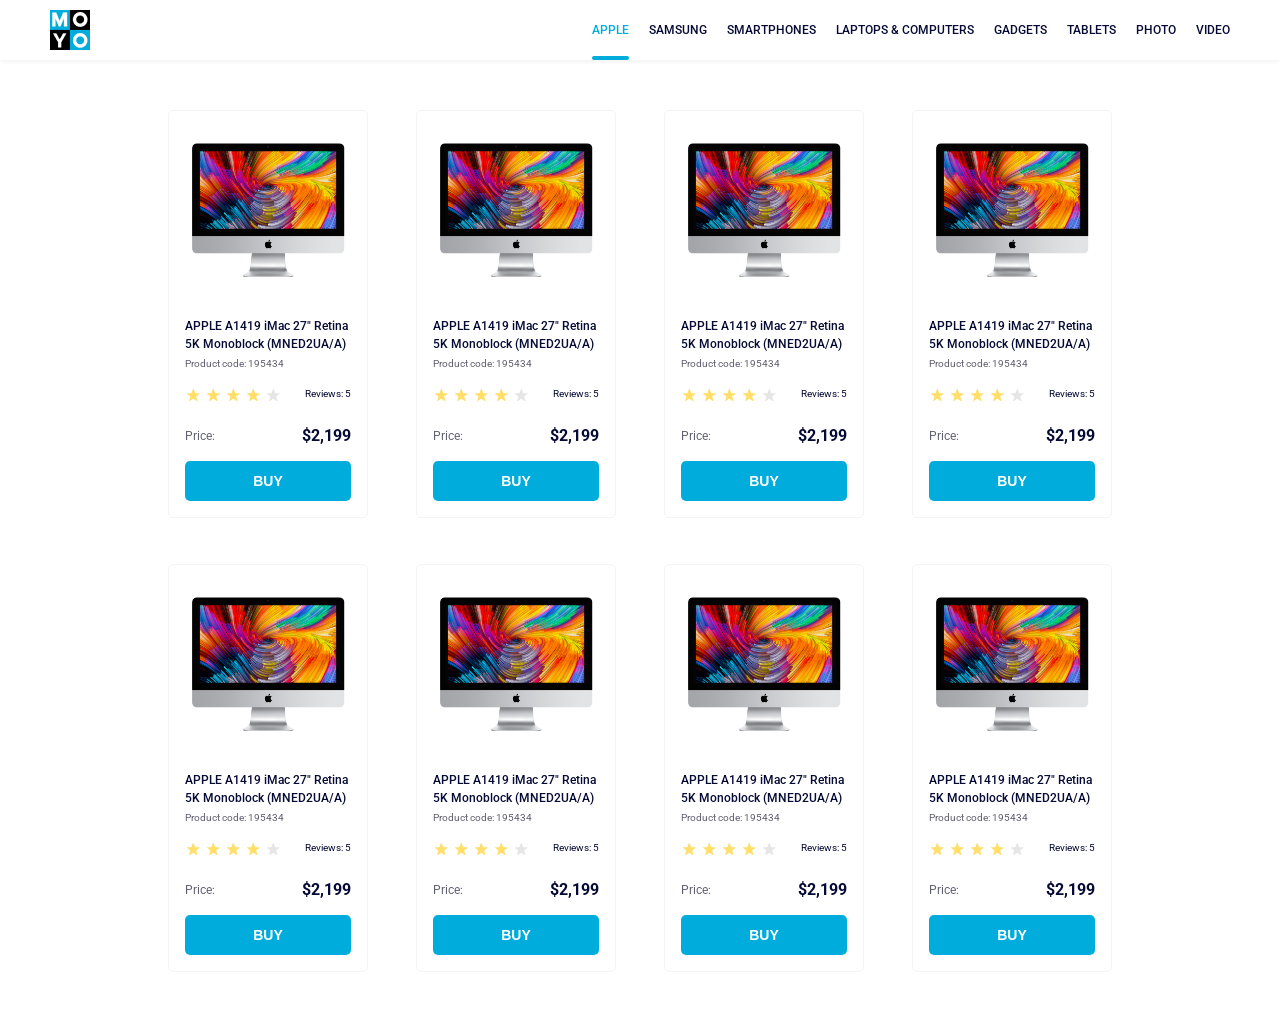
<file: index.html>
<!doctype html><html lang="en" class="page"><head><meta charset="utf-8"><meta name="viewport" content="width=device-width, initial-scale=1.0"><title>Catalog</title><link rel="preconnect" href="https://fonts.gstatic.com"><link href="https://fonts.googleapis.com/css2?family=Roboto:wght@400;500;700&display=swap" rel="stylesheet"><link rel="stylesheet" href="index.2dbe6611.css"></head><body>   <header class="header"> <a href="#" class="header__logo"> <img src="logo.eddae0ff.png" alt="Moyo logo picture"> </a> <nav class="nav"> <ul class="nav__list"> <li class="nav__item"> <a href="/apple" class="is-active nav__link"> Apple </a> </li> <li class="nav__item"> <a href="/samsung" class="nav__link"> Samsung </a> </li> <li class="nav__item"> <a href="/smartphones" class="nav__link"> Smartphones </a> </li> <li class="nav__item"> <a href="/laptops-and-computers" class="nav__link" data-qa="nav-hover"> Laptops & Computers </a> </li> <li class="nav__item"> <a href="/gadgets" class="nav__link"> Gadgets </a> </li> <li class="nav__item"> <a href="/tablets" class="nav__link"> Tablets </a> </li> <li class="nav__item"> <a href="/photo" class="nav__link"> Photo </a> </li> <li class="nav__item"> <a href="/video" class="nav__link"> Video </a> </li> </ul> </nav> </header>  <main> <section class="catalog page__catalog"> <article class="card" data-qa="card"> <img class="card__image" src="imac.202c52ff.jpeg" alt="APPLE A1419 iMac 27' image"> <h2 class="card__title"> APPLE A1419 iMac 27" Retina 5K Monoblock (MNED2UA/A) </h2> <p class="card__code">Product code: 195434</p> <div class="card__review"> <div class="card__stars stars stars--4"> <div class="stars__star"></div> <div class="stars__star"></div> <div class="stars__star"></div> <div class="stars__star"></div> <div class="stars__star"></div> </div> <p class="card__review-count">Reviews: 5</p> </div> <p class="card__price"> <span class="card__price-title">Price:</span> <span class="card__price-value">$2,199</span> </p> <button class="card__buy" data-qa="card-hover"> Buy </button> </article> <article class="card"> <img class="card__image" src="imac.202c52ff.jpeg" alt="APPLE A1419 iMac 27' image"> <h2 class="card__title"> APPLE A1419 iMac 27" Retina 5K Monoblock (MNED2UA/A) </h2> <p class="card__code">Product code: 195434</p> <div class="card__review"> <div class="card__stars stars stars--4"> <div class="stars__star"></div> <div class="stars__star"></div> <div class="stars__star"></div> <div class="stars__star"></div> <div class="stars__star"></div> </div> <p class="card__review-count">Reviews: 5</p> </div> <p class="card__price"> <span class="card__price-title">Price:</span> <span class="card__price-value">$2,199</span> </p> <button class="card__buy">Buy</button> </article> <article class="card"> <img class="card__image" src="imac.202c52ff.jpeg" alt="APPLE A1419 iMac 27' image"> <h2 class="card__title"> APPLE A1419 iMac 27" Retina 5K Monoblock (MNED2UA/A) </h2> <p class="card__code">Product code: 195434</p> <div class="card__review"> <div class="card__stars stars stars--4"> <div class="stars__star"></div> <div class="stars__star"></div> <div class="stars__star"></div> <div class="stars__star"></div> <div class="stars__star"></div> </div> <p class="card__review-count">Reviews: 5</p> </div> <p class="card__price"> <span class="card__price-title">Price:</span> <span class="card__price-value">$2,199</span> </p> <button class="card__buy">Buy</button> </article> <article class="card"> <img class="card__image" src="imac.202c52ff.jpeg" alt="APPLE A1419 iMac 27' image"> <h2 class="card__title"> APPLE A1419 iMac 27" Retina 5K Monoblock (MNED2UA/A) </h2> <p class="card__code">Product code: 195434</p> <div class="card__review"> <div class="card__stars stars stars--4"> <div class="stars__star"></div> <div class="stars__star"></div> <div class="stars__star"></div> <div class="stars__star"></div> <div class="stars__star"></div> </div> <p class="card__review-count">Reviews: 5</p> </div> <p class="card__price"> <span class="card__price-title">Price:</span> <span class="card__price-value">$2,199</span> </p> <button class="card__buy">Buy</button> </article> <article class="card"> <img class="card__image" src="imac.202c52ff.jpeg" alt="APPLE A1419 iMac 27' image"> <h2 class="card__title"> APPLE A1419 iMac 27" Retina 5K Monoblock (MNED2UA/A) </h2> <p class="card__code">Product code: 195434</p> <div class="card__review"> <div class="card__stars stars stars--4"> <div class="stars__star"></div> <div class="stars__star"></div> <div class="stars__star"></div> <div class="stars__star"></div> <div class="stars__star"></div> </div> <p class="card__review-count">Reviews: 5</p> </div> <p class="card__price"> <span class="card__price-title">Price:</span> <span class="card__price-value">$2,199</span> </p> <button class="card__buy">Buy</button> </article> <article class="card"> <img class="card__image" src="imac.202c52ff.jpeg" alt="APPLE A1419 iMac 27' image"> <h2 class="card__title"> APPLE A1419 iMac 27" Retina 5K Monoblock (MNED2UA/A) </h2> <p class="card__code">Product code: 195434</p> <div class="card__review"> <div class="card__stars stars stars--4"> <div class="stars__star"></div> <div class="stars__star"></div> <div class="stars__star"></div> <div class="stars__star"></div> <div class="stars__star"></div> </div> <p class="card__review-count">Reviews: 5</p> </div> <p class="card__price"> <span class="card__price-title">Price:</span> <span class="card__price-value">$2,199</span> </p> <button class="card__buy">Buy</button> </article> <article class="card"> <img class="card__image" src="imac.202c52ff.jpeg" alt="APPLE A1419 iMac 27' image"> <h2 class="card__title"> APPLE A1419 iMac 27" Retina 5K Monoblock (MNED2UA/A) </h2> <p class="card__code">Product code: 195434</p> <div class="card__review"> <div class="card__stars stars stars--4"> <div class="stars__star"></div> <div class="stars__star"></div> <div class="stars__star"></div> <div class="stars__star"></div> <div class="stars__star"></div> </div> <p class="card__review-count">Reviews: 5</p> </div> <p class="card__price"> <span class="card__price-title">Price:</span> <span class="card__price-value">$2,199</span> </p> <button class="card__buy">Buy</button> </article> <article class="card"> <img class="card__image" src="imac.202c52ff.jpeg" alt="APPLE A1419 iMac 27' image"> <h2 class="card__title"> APPLE A1419 iMac 27" Retina 5K Monoblock (MNED2UA/A) </h2> <p class="card__code">Product code: 195434</p> <div class="card__review"> <div class="card__stars stars stars--4"> <div class="stars__star"></div> <div class="stars__star"></div> <div class="stars__star"></div> <div class="stars__star"></div> <div class="stars__star"></div> </div> <p class="card__review-count">Reviews: 5</p> </div> <p class="card__price"> <span class="card__price-title">Price:</span> <span class="card__price-value">$2,199</span> </p> <button class="card__buy">Buy</button> </article> </section> </main> </body></html>
</file>
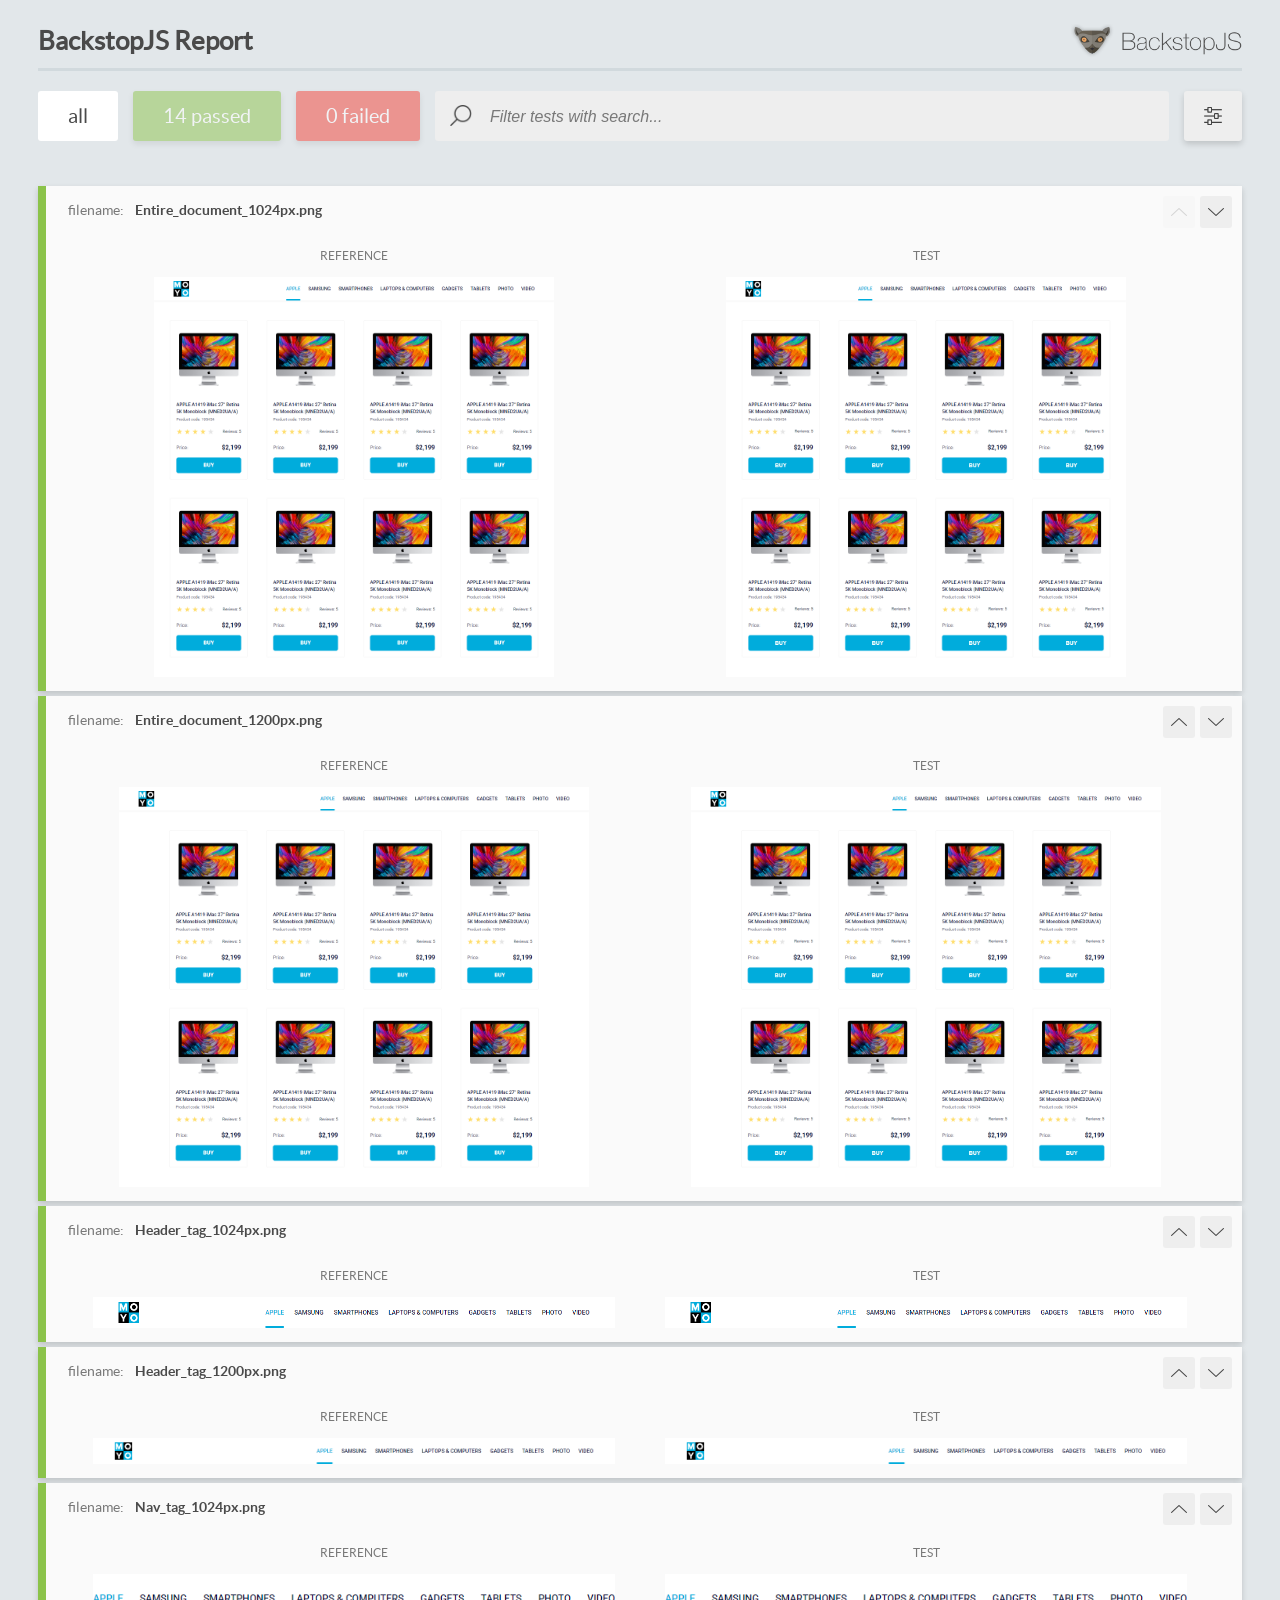
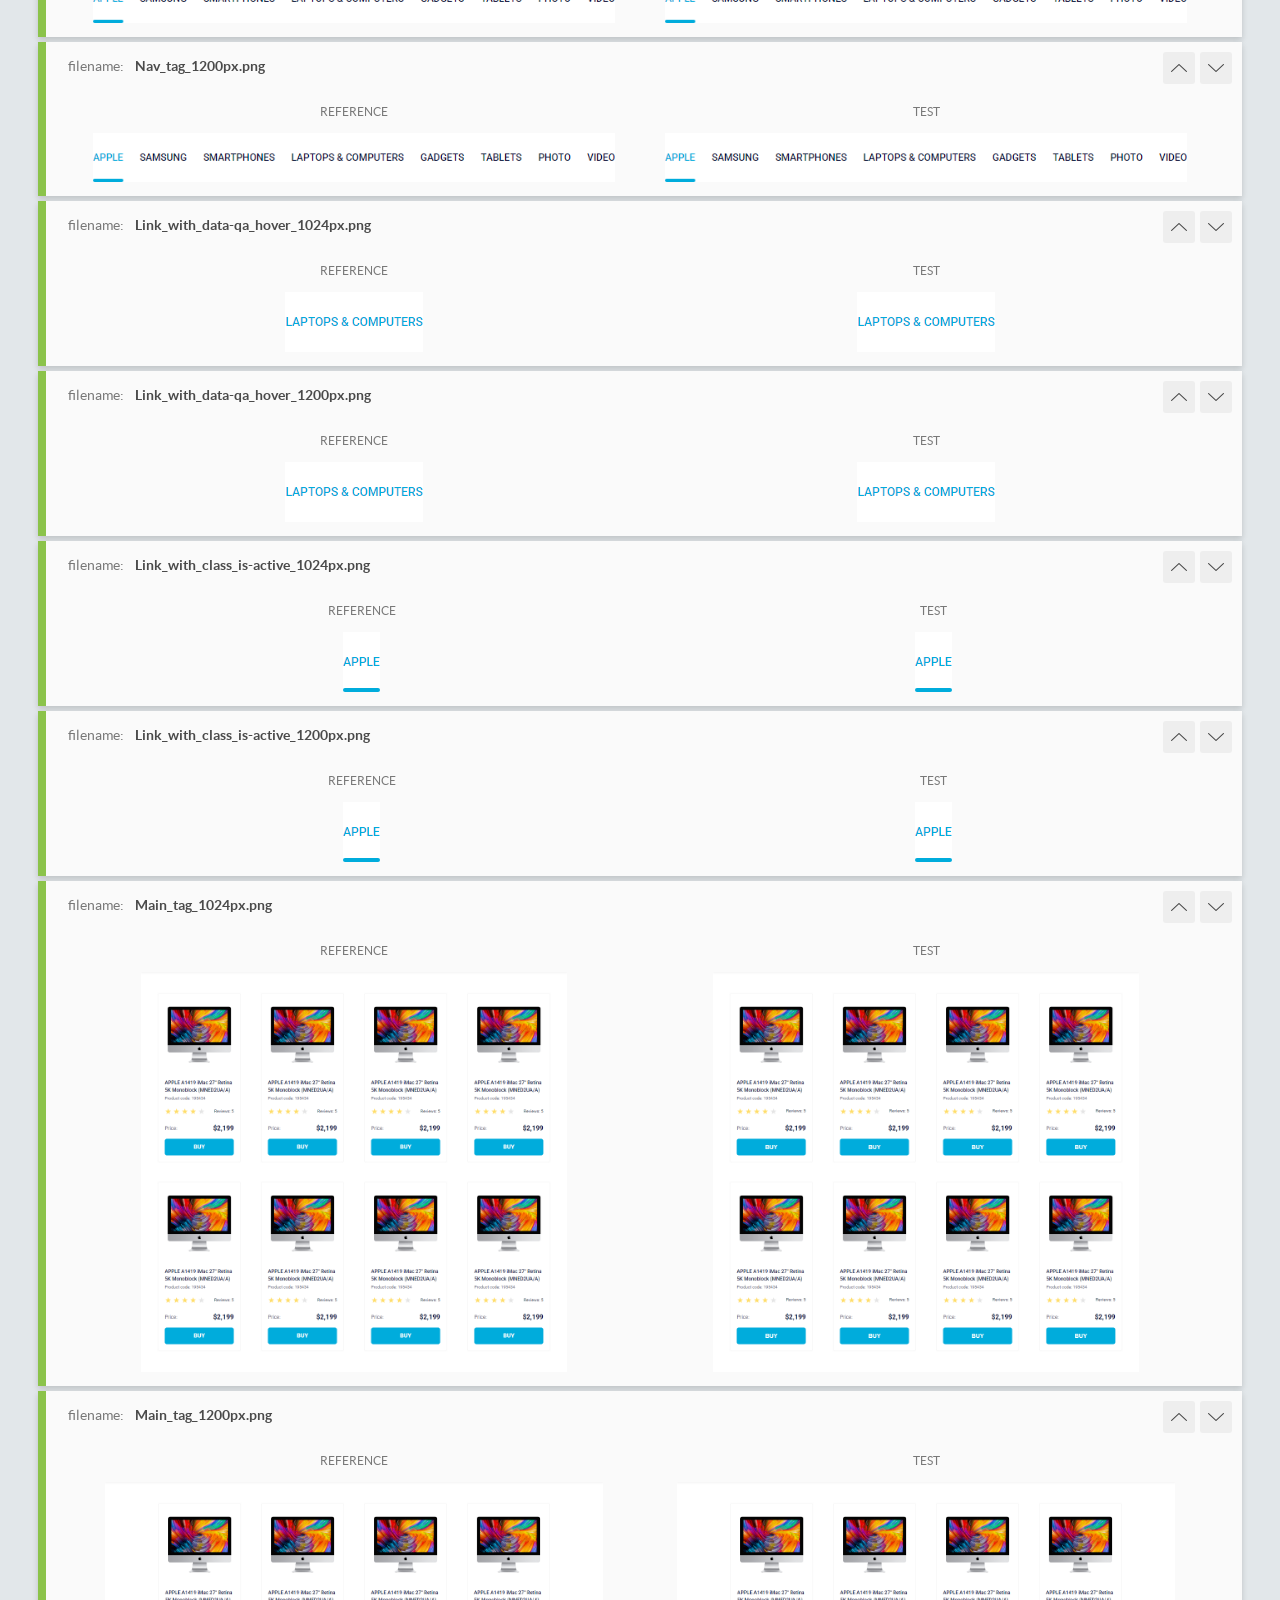
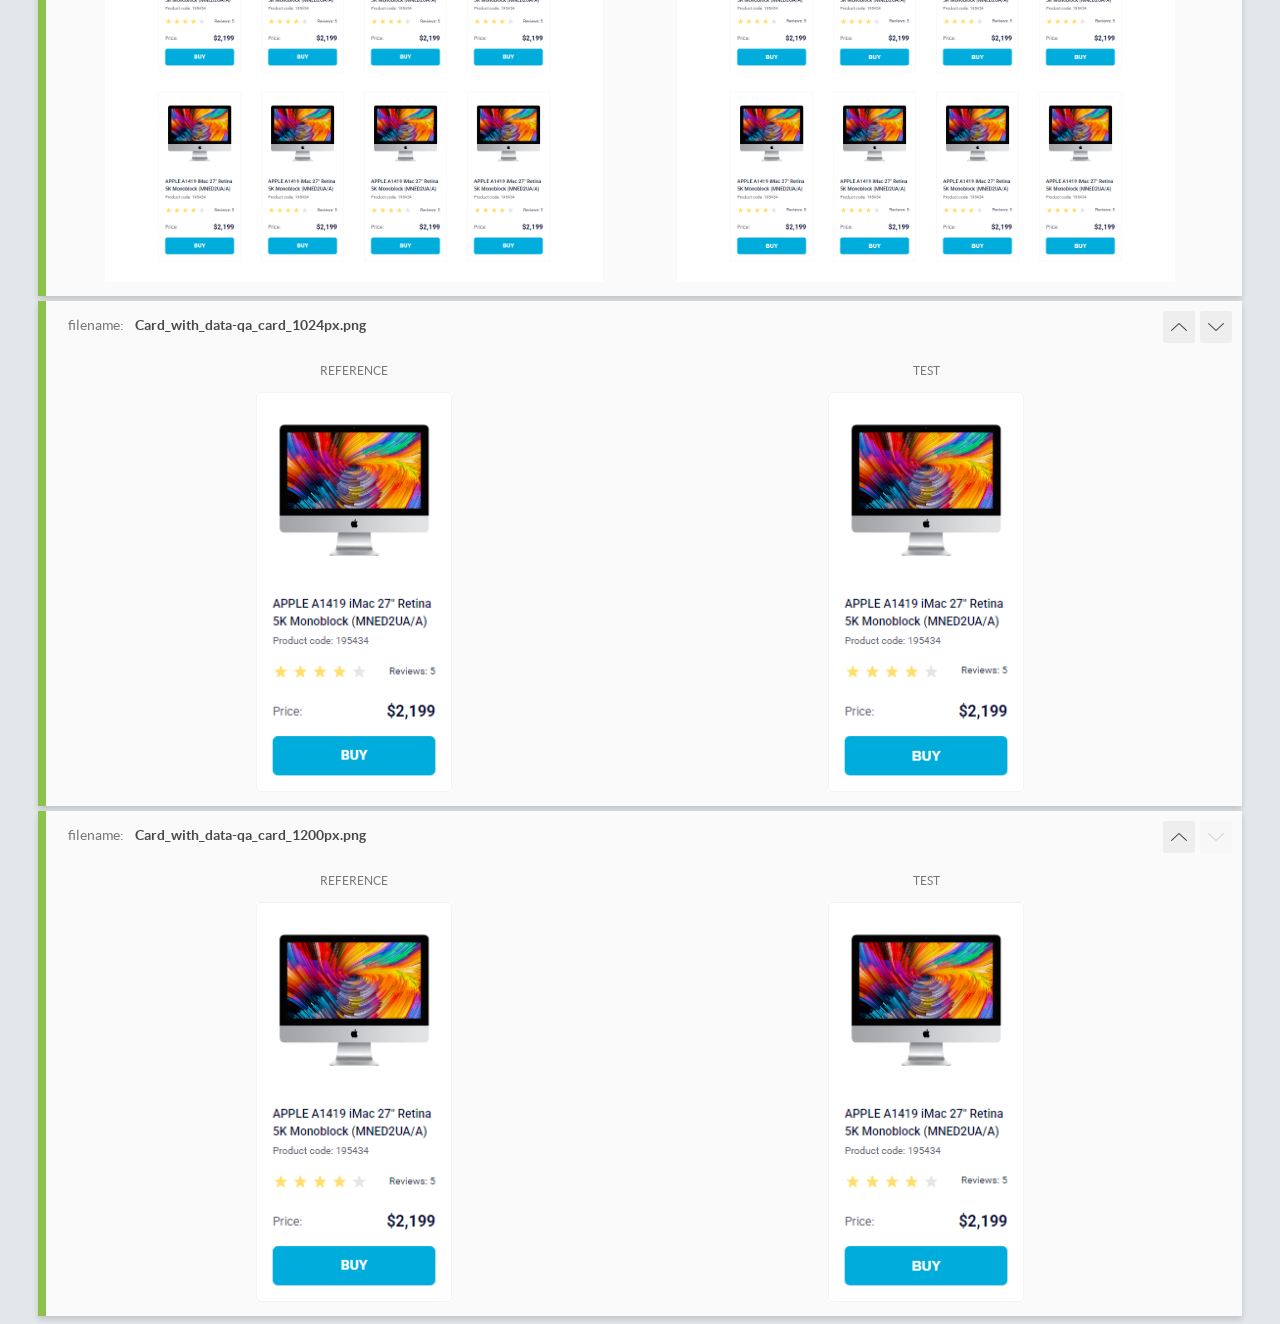
<file: report/html_report/index.html>
<!DOCTYPE html>
<html>
  <head>
    <meta charset="utf-8">
    <!-- Disable Cache -->
    <meta http-equiv="Cache-Control" content="no-cache, no-store, must-revalidate">
    <meta http-equiv="Pragma" content="no-cache">
    <meta http-equiv="Expires" content="0">

    <title>BackstopJS Report</title>

    <style>
      @font-face {
          font-family: 'latoregular';
          src: url('./assets/fonts/lato-regular-webfont.woff2') format('woff2'),
              url('./assets/fonts/lato-regular-webfont.woff') format('woff');
          font-weight: 400;
          font-style: normal;
      }
      @font-face {
          font-family: 'latobold';
          src: url('./assets/fonts/lato-bold-webfont.woff2') format('woff2'),
              url('./assets/fonts/lato-bold-webfont.woff') format('woff');
          font-weight: 700;
          font-style: normal;
      }

      .ReactModal__Body--open {
          overflow: hidden;
      }
      .ReactModal__Body--open .header {
        display: none;
      }

    </style>
  </head>
  <body style="background-color: #E2E7EA">
    <div id="root">

    </div>
    <script>
      function report (report) { // eslint-disable-line no-unused-vars
        window.tests = report;
      }
    </script>
    <script src="config.js"></script>
    <script src="index_bundle.js"></script>
  </body>
</html>
</file>
<file: index.2dbe6611.css>
html{box-sizing:border-box;margin:0;padding:0;font-family:Roboto,Arial,sans-serif}body,header,ul,li,a,li:after,a:after{box-sizing:inherit}ul{margin:0;padding:0;list-style:none}a{text-decoration:none}p,h1,h2,body{box-sizing:border-box;margin:0;padding:0}.page__catalog{margin-inline:auto}.header{justify-content:space-between;align-items:center;width:100%;padding:0 50px;display:flex;box-shadow:0 2px 4px #0000000d}.header__logo{width:40px;height:40px}.nav__list{display:none}@media (width>=768px){.nav__list{display:flex}}.nav__link{text-transform:uppercase;padding:22.5px 0;font-size:12px;font-weight:500;line-height:15px;transition:all .3s;display:inline-block;position:relative}.nav__item:not(:last-child){margin-right:20px}.nav__link:link{color:#060b35}.nav__link:hover,.nav__link.is-active{color:#00acdc}.nav__link.is-active:after{content:"";background-color:#00acdc;border-radius:2px;height:4px;position:absolute;bottom:0;left:0;right:0}.catalog{grid-template-columns:repeat(1,200px);grid-auto-rows:408px;gap:46px 48px;width:-moz-fit-content;width:fit-content;padding:50px 40px;display:grid}@media (width>=488px){.catalog{grid-template-columns:repeat(2,200px)}}@media (width>=768px){.catalog{grid-template-columns:repeat(3,200px)}}@media (width>=1024px){.catalog{grid-template-columns:repeat(4,200px)}}.card{background-color:#fff;border:1px solid #f3f3f3;border-radius:5px;flex-direction:column;align-items:center;transition:transform .3s;display:flex}.card:hover{transform:scale(1.2)}.card__image{width:160px;height:134px;margin-top:32px}.card__title{color:#060b35;height:36px;margin-top:40px;padding-inline:16px;font-size:12px;font-weight:500;line-height:150%;transition:color .3s}.card:hover .card__title{color:#34568b}.card__code{color:#616070;align-self:flex-start;margin-top:4px;padding-inline:16px;font-size:10px;font-weight:400;line-height:140%}.card__review{box-sizing:border-box;flex-direction:row;justify-content:space-between;align-items:flex-start;width:100%;margin-top:16px;padding-inline:16px;display:flex}.card__review-count{color:#060b35;font-size:10px;font-weight:400;line-height:140%}.card__price{justify-content:space-between;align-items:center;width:100%;margin-top:24px;padding-inline:16px;display:flex}.card__price-title{color:#616070;font-size:12px;font-weight:400;line-height:150%}.card__price-value{color:#060b35;font-size:16px;font-weight:700;line-height:18px}.card__buy{color:#fff;text-transform:uppercase;background-color:#00acdc;border:none;border-radius:5px;width:166px;height:40px;margin-top:16px;font-size:14px;font-weight:700;line-height:16px;transition:all .3s}.card__buy:hover{color:#00acdc;background-color:#fff;border:1px solid #00acdc}.stars{width:-moz-fit-content;width:fit-content;display:flex}.stars__star{object-fit:none;background-image:url(star.822d561e.svg);background-position:50%;background-repeat:no-repeat;width:16px;height:16px;margin-right:4px}.stars--1>.stars__star:nth-child(-n+1),.stars--2>.stars__star:nth-child(-n+2),.stars--3>.stars__star:nth-child(-n+3),.stars--4>.stars__star:nth-child(-n+4),.stars--5>.stars__star:nth-child(-n+5){background-image:url(star-active.edda4c43.svg)}
/*# sourceMappingURL=index.2dbe6611.css.map */
</file>
